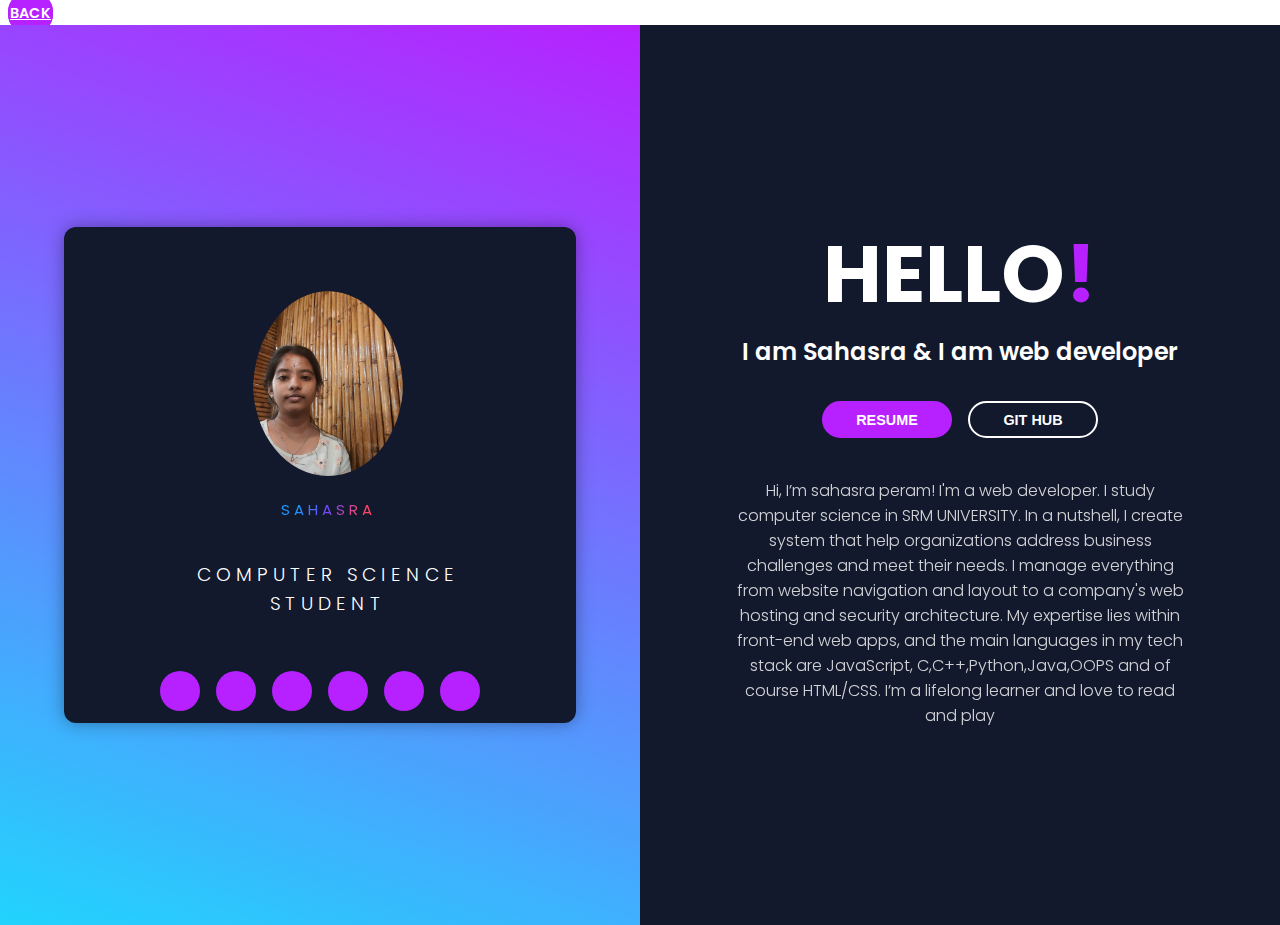
<file: portifolioS/pages/about.html>
<!DOCTYPE html>
<html>
  <head>
    <meta charset="utf-8">
    <meta http-equiv="X-UA-Compatible" content="IE=edge">
    <link rel="icon" href="../img/fav.png" sizes="32x32" />
    <title>About Me Profile card || sahasra Peram</title>
    <meta name="viewport" content="width=device-width, initial-scale=1">
    <link rel="stylesheet" href="../css/about.css">
    <link rel="stylesheet" href="../css/layout.css">
    <link rel="stylesheet" href="https://cdnjs.cloudflare.com/ajax/libs/font-awesome/5.15.1/css/all.min.css" integrity="sha512-+4zCK9k+qNFUR5X+cKL9EIR+ZOhtIloNl9GIKS57V1MyNsYpYcUrUeQc9vNfzsWfV28IaLL3i96P9sdNyeRssA==" crossorigin="anonymous" />
  </head>
  <body>

    <a href="/index.html" class = "btn btn-pink2">Back</a>
    <div class = "about-wrapper">
      
      <div class = "about-left">
        
        <div class = "about-left-content">
          <div>
            <div class = "shadow">
              <div class = "about-img">
                <img src = "../img/blacpic.jpg" alt = "about image">
              </div>
            </div>

            <span class="title">Sahasra  </span>
            <h3>COMPUTER SCIENCE STUDENT</h3>
          </div>

          <ul class = "icons">
            <li><i onclick="location.href='#'"class = "fab fa-facebook-f"></i></li>
            <li><i onclick="location.href='https://twitter.com';" class = "fab fa-twitter"></i></li>
            <li><i onclick="location.href='https://www.linkedin.com/in/sahasra-peram/';" class = "fab fa-linkedin"></i></li>
            <li><i onclick="location.href='#';" class = "fab fa-instagram"></i></li>
            <li><i onclick="location.href='https://github.com/Sahasraperam';" class = "fab fa-github"></i></li>
            <li><i onclick="location.href='tel:+250788240303';" class = "fab fa-whatsapp"></i></li>
            
          </ul>
        </div>
      
      </div>

      <div class = "about-right">
        <h1>Hello<span>!</span></h1>
        <h2> I am Sahasra & I am web developer</h2>
        <div class = "about-btns">
          <button onclick="location.href = 'resume.html'" type = "button" class = "btn btn-pink">resume</button>
          <button  onclick="location.href='https://github.com/Sahasraperam';" type = "button" class = "btn btn-white">Git hub</button>
        </div>

        <div class = "about-para">
         <p>Hi, I’m sahasra peram! I'm a web developer. 
          I study computer science in SRM UNIVERSITY. 
          In a nutshell, I create system that help organizations
           address business challenges and meet their needs. 
           I manage everything from website navigation
            and layout to a company's web hosting and
             security architecture.
              My expertise lies within front-end web apps,
               and the main languages in my tech stack are JavaScript,
                C,C++,Python,Java,OOPS and of course HTML/CSS. 
          I’m a lifelong learner and love to read and  play </p> 
        </div>
        <!-- <div class="credit">Made with <span style="color:tomato">❤</span> by <a href="https://github.com/Sahasraperam">Sahasra</a></div> -->
      </div>
    </div>
  </body>
</html>
</file>
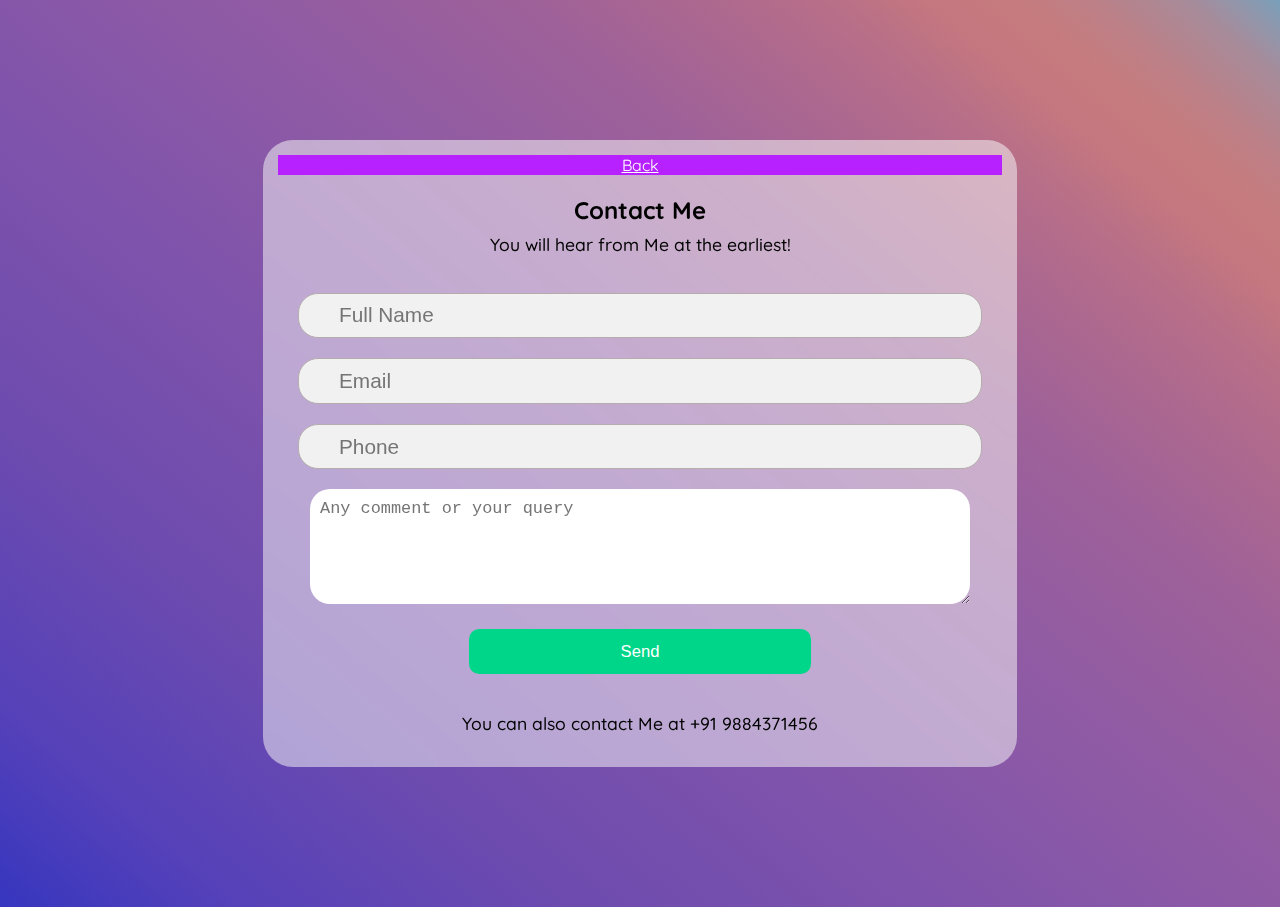
<file: portifolioS/pages/contact.html>
<!-- codewithedison -->

<!doctype html>
<html>
    <head>
        <meta charset="UTF-8">
        <meta http-equiv="X-UA-Compatible" content="IE=edge">
        <link rel="icon" href="../img/fav.png" sizes="32x32" />
        <meta name="viewport" content="width=device-width, initial-scale=1.0">
        <title>contact| sahasra</title>
        <link rel="stylesheet" href="../css/contact.css">
        
        </head>
    <body>
        
    
        <div class="formBox">
            <a href="/index.html" class = "btn btn-pink2">Back</a>
            <h2>Contact Me</h2>
            <p>You will hear from Me at the earliest!</p>
            <form 
            action="mailto:edsnkvn@gmail.com"
            onsubmit="return contactme()"
            name="contact"
            method="post">
                <div class="nameInp">
                    <i class="fa fa-user icon"></i>
                    <input type="text" placeholder="Full Name" name="name" id="name">
    
                </div>
                <div class="mailInp">
                    <i class="fa fa-envelope"></i>
                    <input type="email" name="mail" id="mail" placeholder="Email">
                </div>
                <div class="phoneInp">
                    <i class="fa-solid fa-phone"></i>
                    <input type="number" name="phone" id="phone" placeholder="Phone" min="100000" max="9999999999">
                </div>
                <div class="queryInp">
                    <textarea name="query" id="query" cols="30" rows="5"
                        placeholder="Any comment or your query"></textarea>
                </div>
                <div class="submitBtn">
                    <button  onclick="contactme()">Send</button>
                </div>
            </form>
            <p class="extra">You can also contact Me at +91 9884371456</p>
        </div>
        
    </body>
</html>
</file>
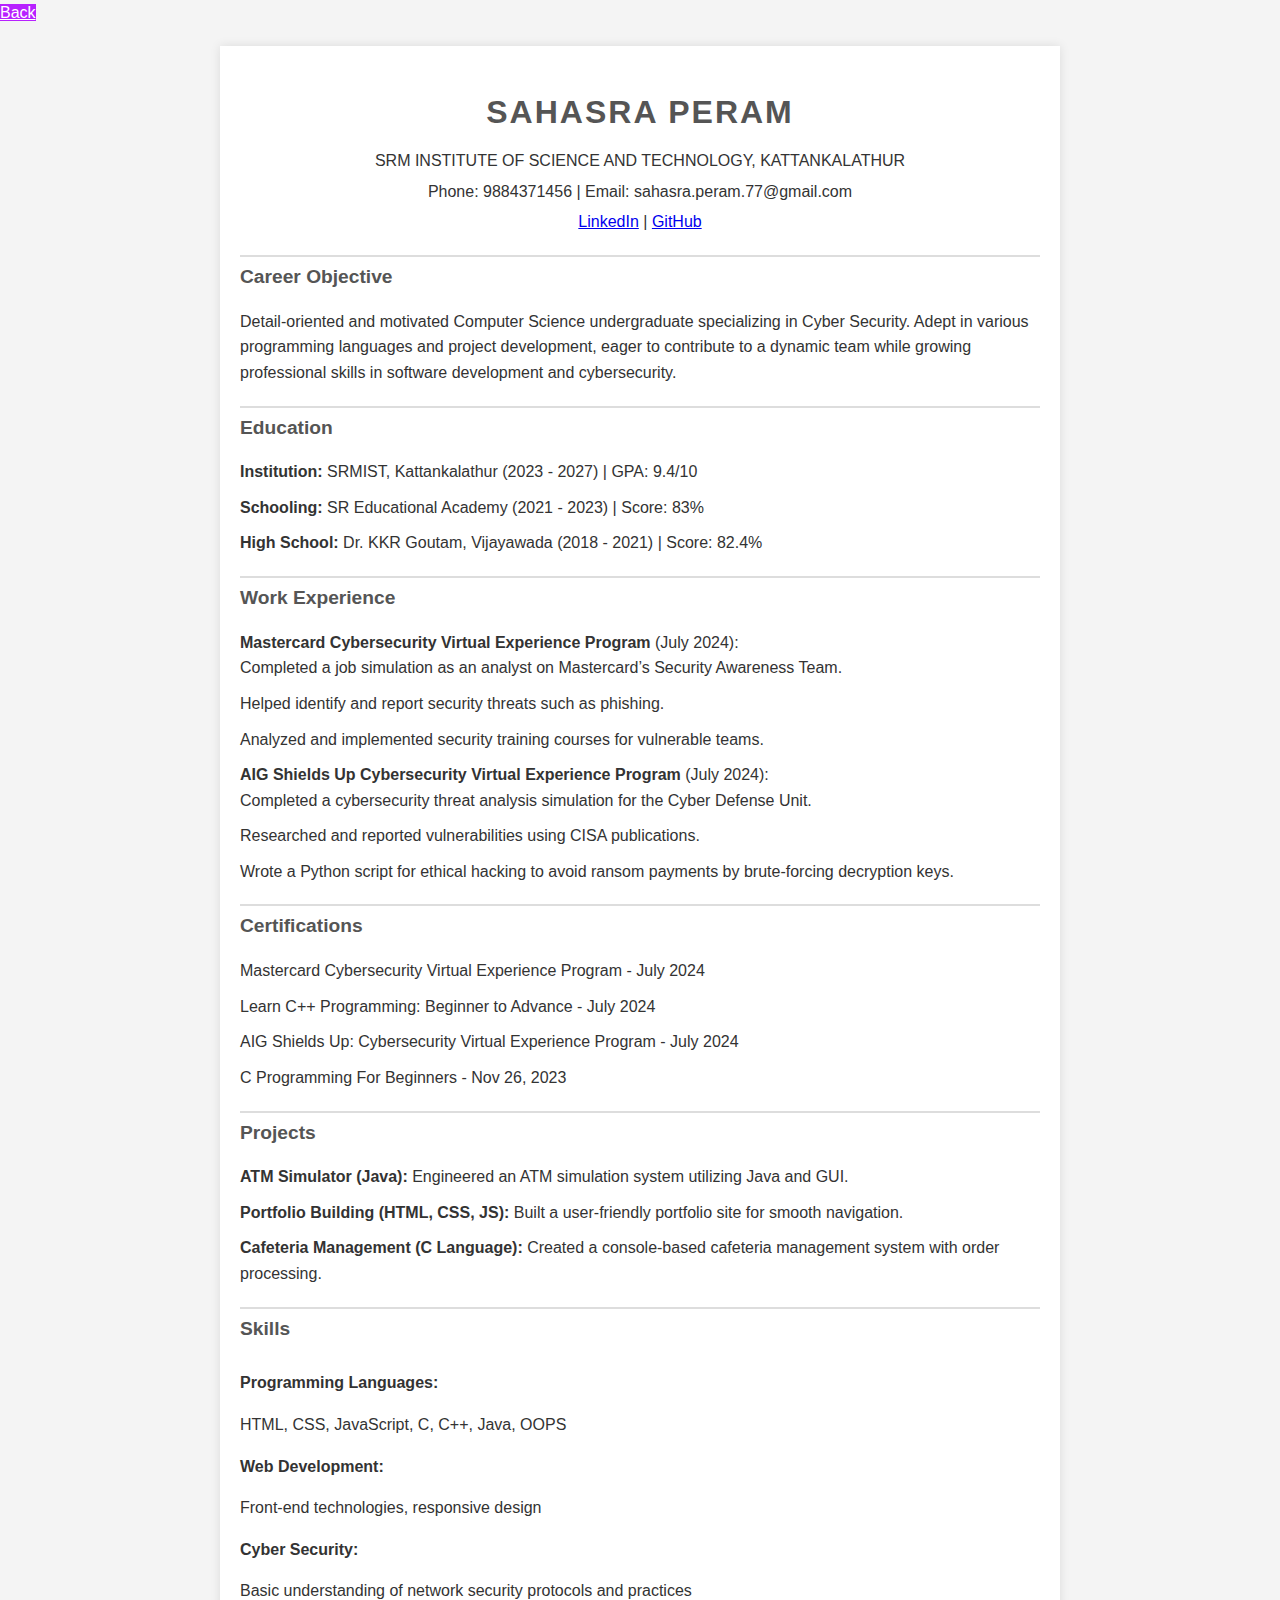
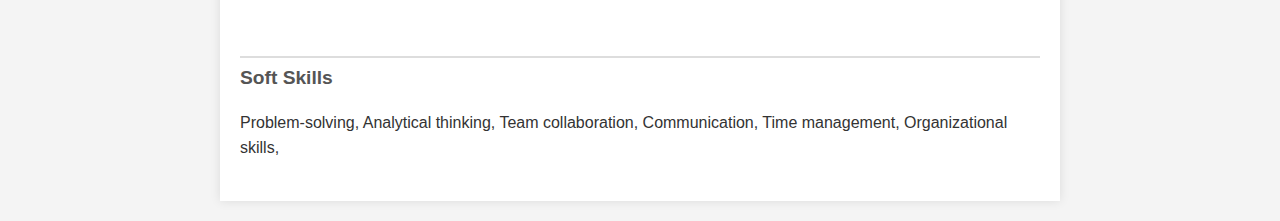
<file: portifolioS/pages/resume.html>
<!DOCTYPE html>
<html>
<head>
	<meta charset="utf-8">
	<meta name="viewport" content="width=device-width, initial-scale=1">
	<link rel="icon" href="../img/fav.png" sizes="32x32" />
	<title>Resume |Sahasra Peram</title>
	<link rel="stylesheet" type="text/css" href="../css/Resume.css">
	<!-- GOOGLE FONT AWESOME ICON -->
	<link rel="stylesheet" href="https://cdnjs.cloudflare.com/ajax/libs/font-awesome/4.7.0/css/font-awesome.min.css">
</head>
<body>
	<a href="/index.html" class = "btn btn-pink2">Back</a>
	<div class="container">
		<h1>Sahasra Peram</h1>
		<div class="contact-info">
		    <p>SRM INSTITUTE OF SCIENCE AND TECHNOLOGY, KATTANKALATHUR</p>	
				<p>Phone: 9884371456 | Email: sahasra.peram.77@gmail.com</p>
				<p><a href="https://www.linkedin.com/in/sahasra-peram-1b404a281/" target="_blank">LinkedIn</a> | <a href="https://github.com/Sahasraperam" target="_blank">GitHub</a></p>
		</div>

		<div class="section">
				<h2 class="section-title">Career Objective</h2>
				<p>Detail-oriented and motivated Computer Science undergraduate specializing in Cyber Security. Adept in various programming languages and project development, eager to contribute to a dynamic team while growing professional skills in software development and cybersecurity.</p>
		</div>

		<div class="section">
				<h2 class="section-title">Education</h2>
				<ul>
						<li><strong>Institution:</strong> SRMIST, Kattankalathur (2023 - 2027) | GPA: 9.4/10</li>
						<li><strong>Schooling:</strong> SR Educational Academy (2021 - 2023) | Score: 83%</li>
						<li><strong>High School:</strong> Dr. KKR Goutam, Vijayawada (2018 - 2021) | Score: 82.4%</li>
				</ul>
		</div>

		<div class="section">
			<h2 class="section-title">Work Experience</h2>
			<ul>
					<li><strong>Mastercard Cybersecurity Virtual Experience Program</strong> (July 2024):
							<ul>
									<li>Completed a job simulation as an analyst on Mastercard’s Security Awareness Team.</li>
									<li>Helped identify and report security threats such as phishing.</li>
									<li>Analyzed and implemented security training courses for vulnerable teams.</li>
							</ul>
					</li>
					<li><strong>AIG Shields Up Cybersecurity Virtual Experience Program</strong> (July 2024):
							<ul>
									<li>Completed a cybersecurity threat analysis simulation for the Cyber Defense Unit.</li>
									<li>Researched and reported vulnerabilities using CISA publications.</li>
									<li>Wrote a Python script for ethical hacking to avoid ransom payments by brute-forcing decryption keys.</li>
							</ul>
					</li>
			</ul>
	</div>

		<div class="section">
				<h2 class="section-title">Certifications</h2>
				<ul>
						<li>Mastercard Cybersecurity Virtual Experience Program - July 2024</li>
						<li>Learn C++ Programming: Beginner to Advance - July 2024</li>
						<li>AIG Shields Up: Cybersecurity Virtual Experience Program - July 2024</li>
						<li>C Programming For Beginners - Nov 26, 2023</li>
				</ul>
		</div>

		<div class="section">
				<h2 class="section-title">Projects</h2>
				<ul>
						<li><strong>ATM Simulator (Java):</strong> Engineered an ATM simulation system utilizing Java and GUI.</li>
						<li><strong>Portfolio Building (HTML, CSS, JS):</strong> Built a user-friendly portfolio site for smooth navigation.</li>
						<li><strong>Cafeteria Management (C Language):</strong> Created a console-based cafeteria management system with order processing.</li>
				</ul>
		</div>

		<div class="section">
				<h2 class="section-title">Skills</h2>
				<div class="skills">
					<ul>
							<strong>Programming Languages:</strong>
							<p>HTML, CSS, JavaScript, C, C++, Java, OOPS</p>
							<strong>Web Development:</strong>
							<p>Front-end technologies, responsive design</p>
							<strong>Cyber Security:</strong>
							<p>Basic understanding of network security protocols and practices</p>
					</ul>
				</div>
		</div>

		<div class="section">
				<h2 class="section-title">Soft Skills</h2>
				<ul>
						Problem-solving,
						Analytical thinking,
						Team collaboration,
						Communication,
						Time management, 
						Organizational skills, 
				</ul>
		</div>

</div>
	<style>
		body {
  font-family: Arial, sans-serif;
  margin: 0;
  padding: 0;
  line-height: 1.6;
  color: #333;
  background-color: #f4f4f4;
}
.container {
  max-width: 800px;
  margin: 20px auto;
  background: #fff;
  padding: 20px;
  box-shadow: 0 0 10px rgba(0, 0, 0, 0.1);
}
h1, h2, h3 {
  color: #555;
  margin-bottom: 10px;
}
h1 {
  text-align: center;
  text-transform: uppercase;
  letter-spacing: 2px;
}
.section {
  margin-bottom: 20px;
}
.section-title {
  font-size: 1.2em;
  font-weight: bold;
  border-top: 2px solid #ddd;
  padding-top: 5px;
  margin-top: 20px;
}
ul {
  list-style-type: none;
  padding: 0;
}
li {
  margin-bottom: 10px;
}
.contact-info {
  text-align: center;
  margin-bottom: 20px;
}
.contact-info p {
  margin: 5px 0;
}
.skills {
  display: flex;
  flex-wrap: wrap;
}
.skills div {
  flex: 1;
  margin-right: 10px;
}
.skills div:last-child {
  margin-right: 0;
}
.links a {
  color: #007BFF;
  text-decoration: none;
}
.links a:hover {
  text-decoration: underline;
}
.btn.btn-pink2:hover{
  background: transparent;
  border-color: gray;
  color: black;
}
.btn.btn-pink2{
background: #B721FF;
color: #fff;
border-color: #B721FF;
transition: all 0.5s ease-in-out;

}
	</style>
</body>
</html>
</file>
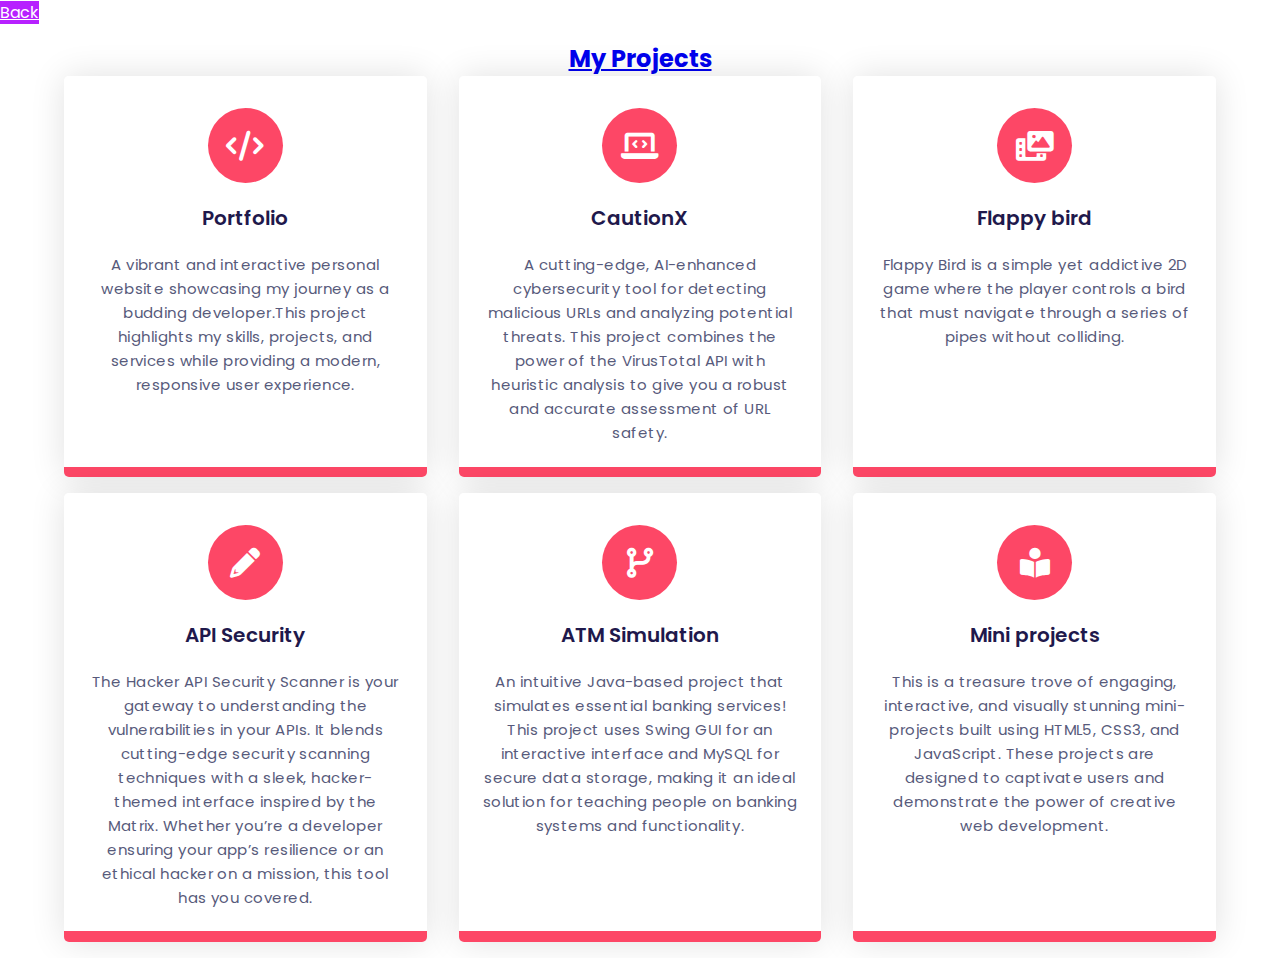
<file: portifolioS/pages/service.html>
<!DOCTYPE html>
<html lang="en">
  <head>
    <meta name="viewport" content="width=device-width, initial-scale=1.0" />
    <link rel="icon" href="../img/fav.png" sizes="32x32" />
    <title>Projects</title>
    <!-- Font Awesome CDN-->
    <link
      rel="stylesheet"
      href="https://cdnjs.cloudflare.com/ajax/libs/font-awesome/6.0.0-beta3/css/all.min.css"
    />
    <!-- Google Font -->
    <link
      href="https://fonts.googleapis.com/css2?family=Poppins:wght@400;500;600&display=swap"
      rel="stylesheet"
    />
    <!-- Stylesheet -->
    <link rel="stylesheet" href="../css/services.css" />
  </head>
  <body>
    <a href="/index.html" class = "btn btn-pink2">Back</a>
    <section>
      <div class="row">
        <h2 class="section-heading"><a href="https://github.com/Sahasraperam?tab=repositories" target="_blank">My Projects</a></h2>
      </div>
      <div class="row">
        <div class="column">
          <div class="card">
            <div class="icon-wrapper">
              <i class="fas fa-code"></i>
            </div>
            <h3>Portfolio</h3>
            <p>
              A vibrant and interactive personal website showcasing my journey as a budding developer.This project highlights my skills, projects, and services while providing a modern, responsive user experience.
            </p>
          </div>
        </div>
        <div class="column">
          <div class="card">
            <div class="icon-wrapper">
              <i class="fas fa-laptop-code"></i>
            </div>
            <h3>CautionX</h3>
            <p>
              A cutting-edge, AI-enhanced cybersecurity tool for detecting malicious URLs and analyzing potential threats. This project combines the power of the VirusTotal API with heuristic analysis to give you a robust and accurate assessment of URL safety.
            </p>
          </div>
        </div>
        <div class="column">
          <div class="card">
            <div class="icon-wrapper">
              <i class="fas fa-photo-video"></i>
            </div>
            <h3>Flappy bird</h3>
            <p>
              Flappy Bird is a simple yet addictive 2D game where the player controls a bird that must navigate through a series of pipes without colliding.  
            </p>
          </div>
        </div>
        <div class="column">
          <div class="card">
            <div class="icon-wrapper">
              <i class="fas fa-pencil"></i>
            </div>
            <h3>API Security</h3>
            <p>
              The Hacker API Security Scanner is your gateway to understanding the vulnerabilities in your APIs. It blends cutting-edge security scanning techniques with a sleek, hacker-themed interface inspired by the Matrix. Whether you’re a developer ensuring your app’s resilience or an ethical hacker on a mission, this tool has you covered.
            </p>
          </div>
        </div>
        <div class="column">
          <div class="card">
            <div class="icon-wrapper">
              <i class="fas fa-code-branch"></i>
            </div>
            <h3>ATM Simulation</h3>
            <p>
              An intuitive Java-based project that simulates essential banking services! This project uses Swing GUI for an interactive interface and MySQL for secure data storage, making it an ideal solution for teaching people on banking systems and functionality.
            </p>
          </div>
        </div>
        <div class="column">
          <div class="card">
            <div class="icon-wrapper">
              <i class="fas fa-book-reader"></i>
            </div>
            <h3>Mini projects</h3>
            <p>
              This is a treasure trove of engaging, interactive, and visually stunning mini-projects built using HTML5, CSS3, and JavaScript. These projects are designed to captivate users and demonstrate the power of creative web development.
            </p>
          </div>
        </div>
      </div>
    </section>
  </body>
</html>
</file>
<file: portifolioS/css/about.css>
@import url('https://fonts.googleapis.com/css2?family=Poppins:wght@200;300;400;500;600;700;800&display=swap');

*{
    padding: 0;
    margin: 0;
    box-sizing: border-box;
}
body{
    font-family: 'Poppins', sans-serif;
}
.about-wrapper{
    height: 100vh;
}
.about-left{
    background-color: #21D4FD;
    background-image: linear-gradient(19deg, #21D4FD 0%, #B721FF 100%);
    display: flex;
    flex-direction: column;
    align-items: center;
    justify-content: center;
    height: 100vh;
    color:#fff
}
.about-left-content > div{
    background: #12192c;
    padding: 4rem 4rem 2.5rem 5rem;
    text-align: center;
    
    border-radius: 12px 12px 0 0;
}
.about-left-content{
    box-shadow: 0px 0px 18px -1px rgba(0, 0, 0, 0.39);
    -webkit-box-shadow: 0px 0px 18px -1px rgba(0, 0, 0, 0.39);
    -moz-box-shadow: 0px 0px 18px -1px rgba(0, 0, 0, 0.39);
    border-radius: 12px;
    width:80%;
}
.about-img img{
    display: block;
    width: 100%; 
	border-radius: 50%;
}

.about-img{
    width: 150px;
    height: 185px;
    overflow: hidden;
    border-radius: 50%;
    transition: all 0.5s ease-in-out;
}
.shadow{
    margin-left: auto;
    margin-right: auto;
    border-radius: 50%;
    width: 150px;
    height: 206px;
}



.about-left-content h2{
    font-size: 2rem;
    margin: 2.2rem 0 0.6rem 0;
    line-height: 1.2;
    padding-bottom: 1rem;
    border-bottom: 2px solid #B721FF;
}
.about-left-content h3{
    text-transform: uppercase;
    font-weight: 300;
    letter-spacing: 5px;
    margin-top: 1.2rem;
}
.icons{
    background: #12192c;
    display: flex;
    justify-content: center;
    padding: 0.8rem 0;
    border-radius: 0 0 12px 12px;
}
.icons li{
    list-style-type: none;
    background: #B721FF;
    color: #fff;
    width: 40px;
    height: 40px;
    margin: 0 0.5rem;
    border-radius: 50%;
    display: flex;
    justify-content: center;
    align-items: center;
    font-size: 1.2rem;
    cursor: pointer;
    transition: all 0.5s ease-in-out;
}
.icons li:hover{
    background: #edffec;
    color: #000;
}
.about-right{
    background: #12192c;
    height: 100vh;
    display: flex;
    flex-direction: column;
    align-items: center;
    justify-content: center;
    padding: 0 5rem;
    text-align: center;
    color:#fff
}
.about-right h1{
    font-size: 5rem;
    text-transform: uppercase;
}
.about-right h1 span{
    color: #B721FF;
}
.about-right h2{
    font-weight: 600;
}
.about-btns{
    display: flex;
    margin: 2rem 0;
}
.btn{
    border: none;
    /* padding-top: 20px; */
    font-size: 0.9rem;
    text-transform: uppercase;
    border: 2px solid #fff;
    border-radius: 20px;
    padding: 0.55rem 0;
    width: 130px;
    font-weight: 600;
    background: transparent;
    margin: 0 0.5rem;
    cursor: pointer;
    color:#fff
    
}
.btn.btn-pink{
    background: #B721FF;
    color: #fff;
    border-color: #B721FF;
    transition: all 0.5s ease-in-out;
    
}
.btn.btn-pink:hover{
    background: transparent;
    border-color: gray;
    color: gray;
}
.btn.btn-white{
    transition: all 0.5s ease-in-out;
}
.btn.btn-white:hover{
    background: #B721FF;
    border-color: #B721FF;
    color: #fff;
}
.about-para p{
    font-weight: 300;
    padding: 0.5rem;
    opacity: 0.8;
}

@media screen and (min-width: 992px){
    .about-wrapper{
        display: grid;
        grid-template-columns: repeat(2, 2fr);
    }

    .about-left{
        position: relative;
    }
    .about-left-content{
        position: absolute;
        width:80%
    
    }
}
.credit{
    text-align: center;
    color: #fff;
    font-family: 'Trebuchet MS', 'Lucida Sans Unicode', 'Lucida Grande', 'Lucida Sans', Arial, sans-serif;
}
.credit a{
    text-decoration: none;
    color:#B721FF;
    font-weight: bold;
} 
 .title {
    color: #0a0a0a;
    font-size: 15px;
    text-transform: uppercase;
    /* margin-top: 28px; */
    letter-spacing: 4px;
    display: inline-block;
    margin-bottom: 20px;
    background: linear-gradient(
      120deg,
      #1c99fe 20.69%,
      #7644ff 50.19%,
      #fd4766 79.69%
    );
    -webkit-background-clip: text;
    -webkit-text-fill-color: transparent;
  }

  .btn.btn-pink2{
    background: #B721FF;
    color: #fff;
    border-color: #B721FF;
    transition: all 0.5s ease-in-out;
  
    
}
.btn.btn-pink2:hover{
    background: transparent;
    border-color: gray;
    color: gray;
}
</file>
<file: portifolioS/css/layout.css>
.nav {
    height: ;
    display: inline-block;
    justify-content: left;
    padding: 10px 0px;
    margin-top: 0px;
    font-size: 20px;
  }
  
  .nav ul li {
    list-style: none;
    display: inline-block;
    padding: 10px 20px;
  }
  .nav ul li a {
    text-decoration: none;
    color: #1d1d24;
    position: relative;
    padding: 5px 0;
  }
  .nav ul li a:hover {
    color: #fd4766;
  }
  .nav ul li a:after {
    content: "";
    position: absolute;
    left: 0;
    width: 0;
    height: 3px;
    background: #fd4766;
    transition: 0.3s;
    bottom: 0;
  }
  .nav ul li a:hover:after {
    width: 100%;
  }
</file>
<file: portifolioS/css/contact.css>
@import url('https://fonts.googleapis.com/css2?family=Quicksand:wght@300;400;500;600&display=swap');

            body {
                background-image: linear-gradient(40deg,
                        hsl(240deg 56% 48%) 0%,
                        hsl(250deg 48% 49%) 10%,
                        hsl(260deg 40% 49%) 24%,
                        hsl(271deg 34% 50%) 42%,
                        hsl(285deg 28% 50%) 57%,
                        hsl(305deg 24% 50%) 68%,
                        hsl(325deg 29% 54%) 75%,
                        hsl(340deg 34% 58%) 81%,
                        hsl(354deg 40% 62%) 85%,
                        hsl(358deg 39% 63%) 89%,
                        hsl(353deg 31% 62%) 92%,
                        hsl(345deg 22% 61%) 94%,
                        hsl(330deg 14% 60%) 96%,
                        hsl(284deg 9% 60%) 97%,
                        hsl(232deg 12% 62%) 98%,
                        hsl(212deg 22% 61%) 99%,
                        hsl(204deg 32% 60%) 100%,
                        hsl(200deg 41% 58%) 100%);
                background-repeat: no-repeat;
                height: 99vh;
                overflow-y: hidden;
                display: flex;
                justify-content: center;
                align-items: center;
                font-family: 'Quicksand', sans-serif;
                /* margin: 8px; */
            }

            .formBox {
                padding: 15px;
                text-align: center;
                min-height: 50vh;
                min-width: 50vw;
                display: flex;
                flex-direction: column;
                background: #f8f8f885;
                border-radius: 30px;
                backdrop-filter: blur(10px);

            }

            h2 {
                margin-bottom: -10px;
            }

            p {
                font-weight: 500;
                font-size: 1.1em;
            }

            form {
                padding: 10px;
            }

            form>div {
                padding: 10px;
                position: relative;
                font-size: 1.3em;
            }

            form>div i {
                position: absolute;
                top: 22px;
                margin-left: 10px;
                opacity: 0.6;
            }

            form>div input {
                height: 2em;
                width: 70vw;
                padding-left: 40px;
                font-size: 1em;
                border-radius: 20px;
                outline: none;
                border: 1px solid #b5adad;
                background-color: #f1f1f1;
            }

            div>input:focus {
                border: 1px solid #6f6a6a;

            }

            form>div:hover>i {

                opacity: 1;
                transition: opacity 1s;
            }

            textarea {
                border: none;
                width: 70vw;
                border-radius: 20px;
                padding: 10px;
                outline: none;
                font-size: 1em;
            }

            button {
                width: 50%;
                height: 5vh;
                color: #ffffff;
                background: #00d689;
                outline: none;
                border: none;
                border-radius: 10px;
                cursor: pointer;
                font-size: 0.8em;
            }

            @media screen and (min-width:900px) {
                form>div input {
                    width: 50vw;
                }

                textarea {
                    width: 50vw;
                }
}
.btn.btn-pink2:hover{
    background: transparent;
    border-color: gray;
    color: black;
}
.btn.btn-pink2{
  background: #B721FF;
  color: #fff;
  border-color: #B721FF;
  transition: all 0.5s ease-in-out;
  
}
</file>
<file: portifolioS/css/Resume.css>
body {
  font-family: Arial, sans-serif;
  margin: 0;
  padding: 0;
  line-height: 1.6;
  color: #333;
  background-color: #f4f4f4;
}
.container {
  max-width: 800px;
  margin: 20px auto;
  background: #fff;
  padding: 20px;
  box-shadow: 0 0 10px rgba(0, 0, 0, 0.1);
}
h1, h2, h3 {
  color: #555;
  margin-bottom: 10px;
}
h1 {
  text-align: center;
  text-transform: uppercase;
  letter-spacing: 2px;
}
.section {
  margin-bottom: 20px;
}
.section-title {
  font-size: 1.2em;
  font-weight: bold;
  border-top: 2px solid #ddd;
  padding-top: 5px;
  margin-top: 20px;
}
ul {
  list-style-type: none;
  padding: 0;
}
li {
  margin-bottom: 10px;
}
.contact-info {
  text-align: center;
  margin-bottom: 20px;
}
.contact-info p {
  margin: 5px 0;
}
.skills {
  display: flex;
  flex-wrap: wrap;
}
.skills div {
  flex: 1;
  margin-right: 10px;
}
.skills div:last-child {
  margin-right: 0;
}
.links a {
  color: #007BFF;
  text-decoration: none;
}
.links a:hover {
  text-decoration: underline;
}
.btn.btn-pink2:hover{
  background: transparent;
  border-color: gray;
  color: black;
}
.btn.btn-pink2{
background: #B721FF;
color: #fff;
border-color: #B721FF;
transition: all 0.5s ease-in-out;

}
</file>
<file: portifolioS/css/services.css>
* {
    padding: 0;
    margin: 0;
    box-sizing: border-box;
    font-family: "Poppins", sans-serif;
  }
  section {
    height: 100vh;
    width: 100%;
    display: grid;
    place-items: center;
  }
  .row {
    display: flex;
    flex-wrap: wrap;
  }
  .column {
    width: 100%;
    padding: 0 1em 1em 1em;
    text-align: center;
  }
  .card {
    width: 100%;
    height: 100%;
    padding: 2em 1.5em;
    background: linear-gradient(#ffffff 50%,  #fd4766 50%);
    background-size: 100% 200%;
    background-position: 0 2.5%;
    border-radius: 5px;
    box-shadow: 0 0 35px rgba(0, 0, 0, 0.12);
    cursor: pointer;
    transition: 0.5s;
    /* padding-top: 80px; */
  }
  h3 {
    font-size: 20px;
    font-weight: 600;
    color: #1f194c;
    margin: 1em 0;
  }
  p {
    color: #575a7b;
    font-size: 15px;
    line-height: 1.6;
    letter-spacing: 0.03em;
  }
  .icon-wrapper {
    background-color:  #fd4766;
    position: relative;
    margin: auto;
    font-size: 30px;
    height: 2.5em;
    width: 2.5em;
    color: #ffffff;
    border-radius: 50%;
    display: grid;
    place-items: center;
    transition: 0.5s;
  }
  .card:hover {
    background-position: 0 100%;
  }
  .card:hover .icon-wrapper {
    background-color: #ffffff;
    color: #12192c;
  }
  .card:hover h3 {
    color: #ffffff;
  }
  .card:hover p {
    color: #f0f0f0;
  }
  @media screen and (min-width: 768px) {
    section {
      padding: 0 2em;
    }
    .column {
      flex: 0 50%;
      max-width: 50%;
    }
  }
  @media screen and (min-width: 992px) {
    section {
      padding: 1em 3em;
    }
    .column {
      flex: 0 0 33.33%;
      max-width: 33.33%;
    }
  }
  .btn.btn-pink2:hover{
    background: transparent;
    border-color: gray;
    color: gray;
}
.btn.btn-pink2{
  background: #B721FF;
  color: #fff;
  border-color: #B721FF;
  transition: all 0.5s ease-in-out;
  
}
</file>
